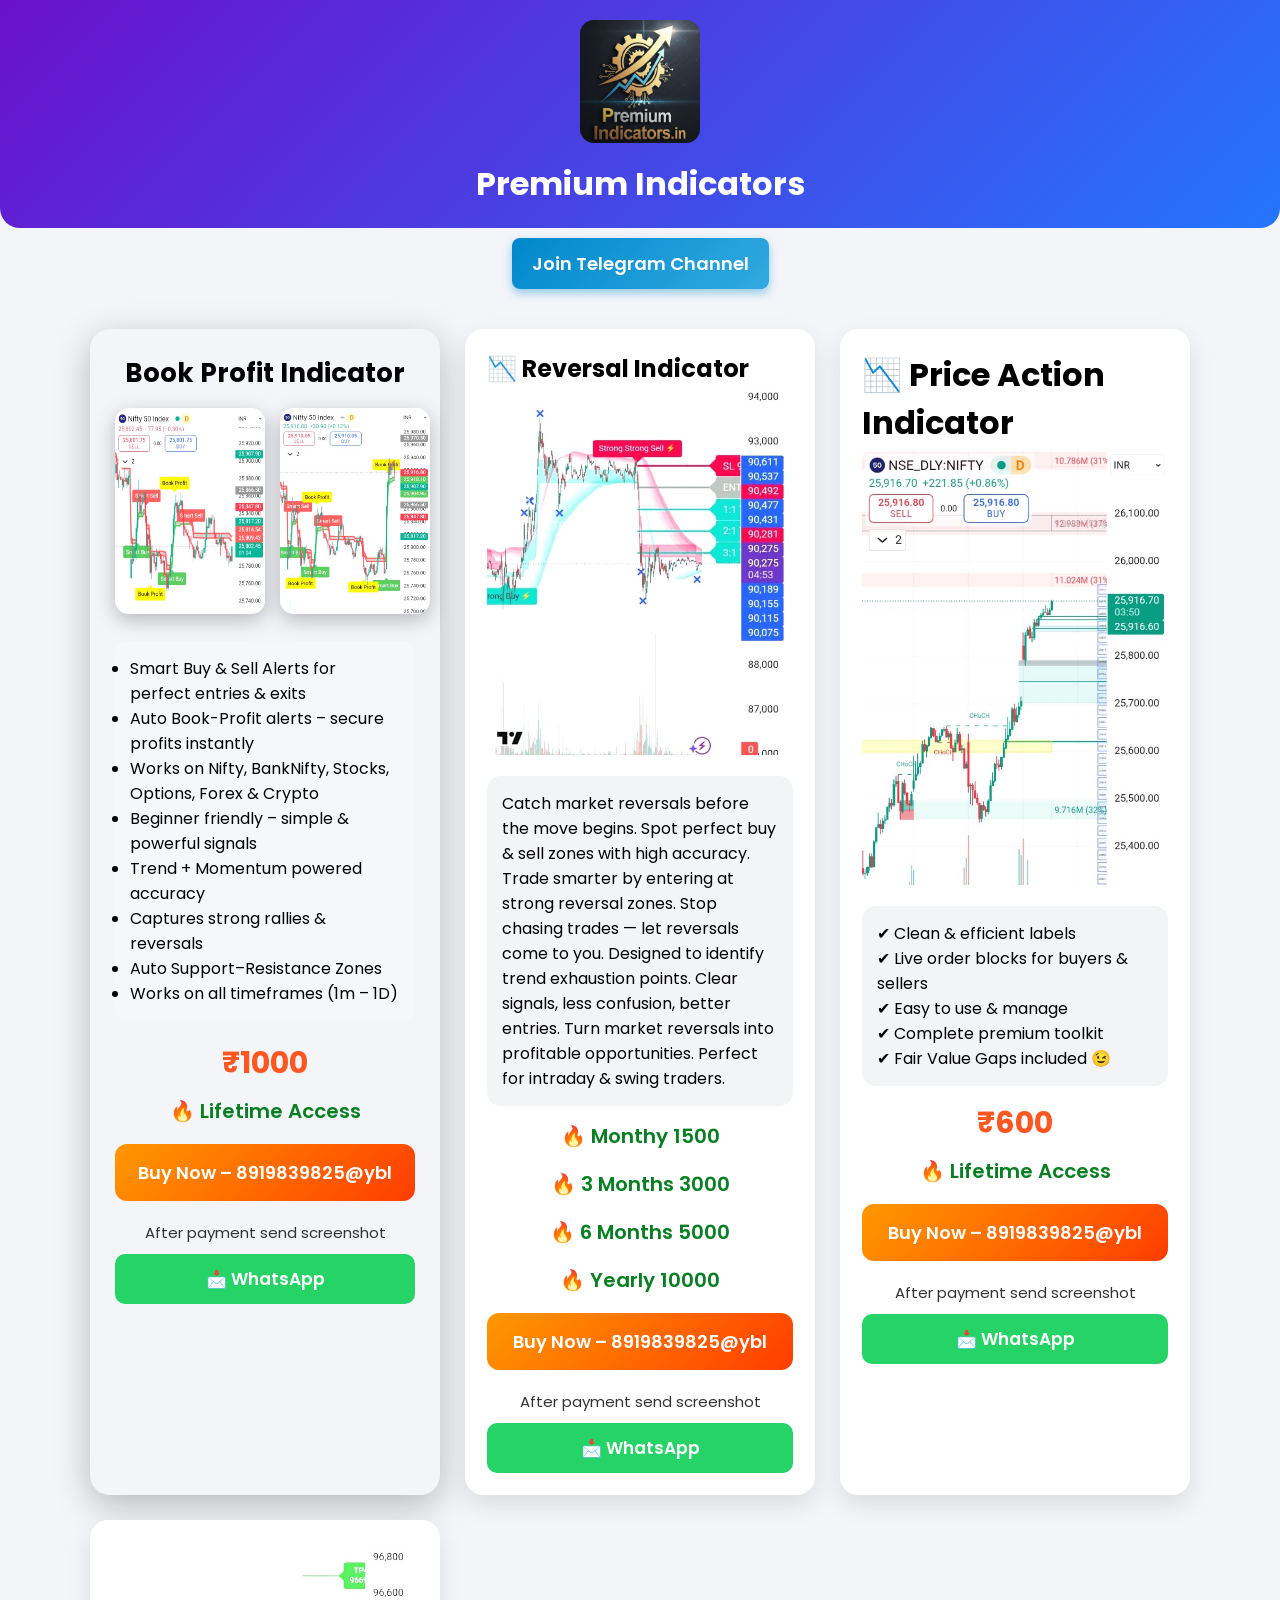
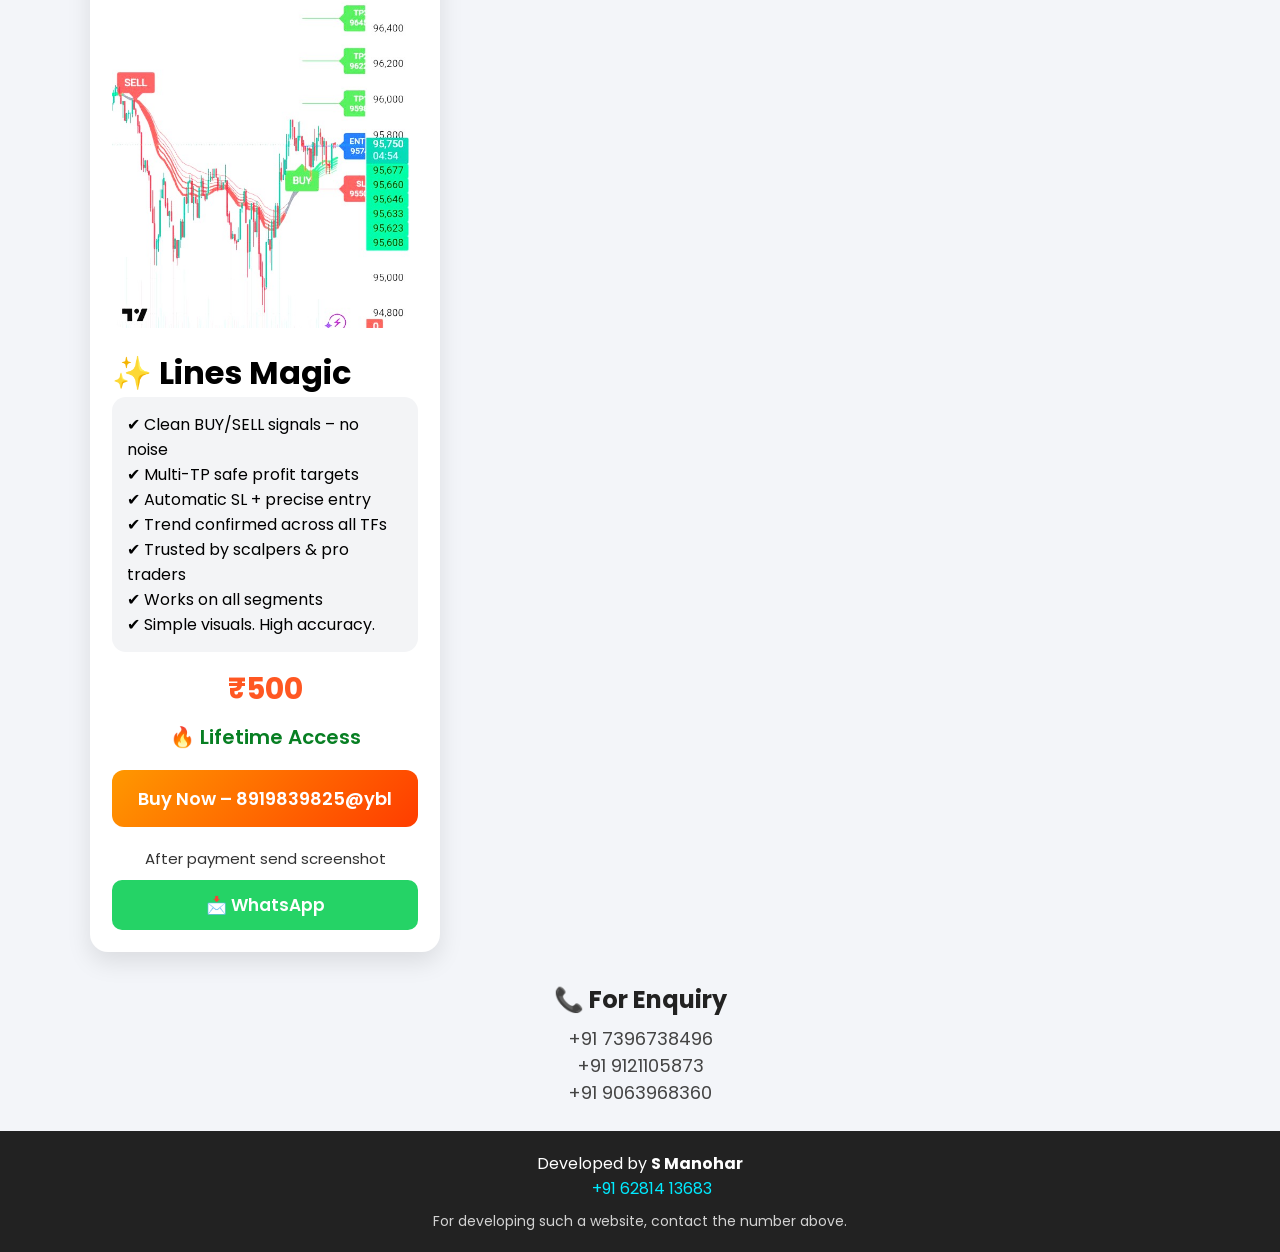
<file: index.html>
<!DOCTYPE html>
<html lang="en">

<head>
    <meta charset="UTF-8">
    <meta name="viewport" content="width=device-width, initial-scale=1.0">
    <title>Premium Indicators</title>
    <link rel="stylesheet" href="style.css">

    <link rel="preconnect" href="https://fonts.googleapis.com">
    <link rel="preconnect" href="https://fonts.gstatic.com" crossorigin>
    <link
        href="https://fonts.googleapis.com/css2?family=Poppins:wght@300;400;500;600;700;800&display=swap"
        rel="stylesheet">
        <link rel="icon" href="logo.jpg" >
</head>

<body>

    <!-- Header -->
    <header class="header">
        <img class="logo" src="logo.jpg" alt="Logo">
        <h1>Premium Indicators</h1>
    </header>
<div style="text-align: center">
    <a href="https://t.me/premium_indicators_raja" 
   style="
      display: inline-block;
      padding: 12px 20px;
      background: linear-gradient(135deg, #0088cc, #32a9e0);
      color: #fff;
      font-size: 18px;
      font-weight: 600;
      text-align: center;
      margin: 10px;
      text-decoration: none;
      border-radius: 8px;
      box-shadow: 0 4px 10px rgba(0, 136, 204, 0.4);
      transition: 0.3s;
   "
   onmouseover="this.style.opacity='0.85'"
   onmouseout="this.style.opacity='1'"
>
   Join Telegram Channel
</a>
</div>

    <!-- Enquiry Section -->
 

    <!-- Products Container -->
    <div class="container">

        <!-- PREMIUM GRADIENT CARD 1 -->
        <div class="premium-card">

            <h1> Book Profit Indicator</h1>

           <div class="img-row">
    <img src="book profit 1.jpg" alt="">
    <img src="book profit 2.jpg" alt="">
</div>

            <ul class="features">
                <li>Smart Buy & Sell Alerts for perfect entries & exits</li>
                <li>Auto Book-Profit alerts – secure profits instantly</li>
                <li>Works on Nifty, BankNifty, Stocks, Options, Forex & Crypto</li>
                <li>Beginner friendly – simple & powerful signals</li>
                <li>Trend + Momentum powered accuracy</li>
                <li>Captures strong rallies & reversals</li>
                <li>Auto Support–Resistance Zones</li>
                <li>Works on all timeframes (1m – 1D)</li>
            </ul>

            <div class="price">₹1000</div>
            <div class="lifetime">🔥 Lifetime Access</div>

            <a class="btn buy-btn" href="#">Buy Now – 8919839825@ybl</a>

            <p class="after-pay">After payment send screenshot</p>

            <a class="whatsapp" href="https://wa.me/917396738496">📩 WhatsApp</a>

        </div>


<div class="card">
            <h2>📉 Reversal Indicator</h2>

            <img src="a2.jpg" alt="">

            <div class="box">
            Catch market reversals before the move begins.

Spot perfect buy & sell zones with high accuracy.

Trade smarter by entering at strong reversal zones.

Stop chasing trades — let reversals come to you.

Designed to identify trend exhaustion points.

Clear signals, less confusion, better entries.

Turn market reversals into profitable opportunities.

Perfect for intraday & swing traders.    
            </div>

            <div class="lifetime">🔥 Monthy 1500</div>

            <div class="lifetime">🔥 3 Months 3000</div>

            
            <div class="lifetime">🔥 6 Months 5000</div>
            
            <div class="lifetime">🔥 Yearly 10000</div>
            <a class="btn buy-btn" href="#">Buy Now – 8919839825@ybl</a>

            <p class="after-pay">After payment send screenshot</p>

            <a class="whatsapp" href="https://wa.me/917396738496">📩 WhatsApp</a>
        </div>
        
        <!-- Price Action Card -->
        <div class="card">
            <h1>📉 Price Action Indicator</h1>

            <img src="fair.jpg" alt="Price Action Indicator">

            <div class="box">
                ✔ Clean & efficient labels <br>
                ✔ Live order blocks for buyers & sellers <br>
                ✔ Easy to use & manage <br>
                ✔ Complete premium toolkit <br>
                ✔ Fair Value Gaps included 😉<br>
            </div>

            <div class="price">₹600</div>
            <div class="lifetime">🔥 Lifetime Access</div>

            <a class="btn buy-btn" href="#">Buy Now – 8919839825@ybl</a>

            <p class="after-pay">After payment send screenshot</p>

            <a class="whatsapp" href="https://wa.me/917396738496">📩 WhatsApp</a>
        </div>


        <!-- Lines Magic Card -->
        <div class="card">
            <img src="dtc.jpg" alt="Lines Magic Indicator">

            <h1>✨ Lines Magic</h1>

            <p class="points">
                ✔ Clean BUY/SELL signals – no noise <br>
                ✔ Multi-TP safe profit targets <br>
                ✔ Automatic SL + precise entry <br>
                ✔ Trend confirmed across all TFs <br>
                ✔ Trusted by scalpers & pro traders <br>
                ✔ Works on all segments <br>
                ✔ Simple visuals. High accuracy.
            </p>

            <div class="price">₹500</div>
            <div class="lifetime">🔥 Lifetime Access</div>

            <a class="btn buy-btn" href="#">Buy Now – 8919839825@ybl</a>

            <p class="after-pay">After payment send screenshot</p>

            <a class="whatsapp" href="https://wa.me/917396738496">📩 WhatsApp</a>
        </div>


        
    </div>
   <section class="enquiry">
        <h2>📞 For Enquiry</h2>
        <p>+91 7396738496</p>
        <p>+91 9121105873</p>
        <p>+91 9063968360</p>
    </section>
  <footer class="footer">
  <div class="footer-content">
    <p>Developed by <strong>S Manohar</strong></p>
    <p>
      <i class="phone-icon"></i>
      <a href="tel:+916281413683">+91 62814 13683</a>
    </p>
     <p class="contact-note">
      For developing such a website, contact the number above.
    </p>
  </div>
</footer>

</body>
</html>
</file>
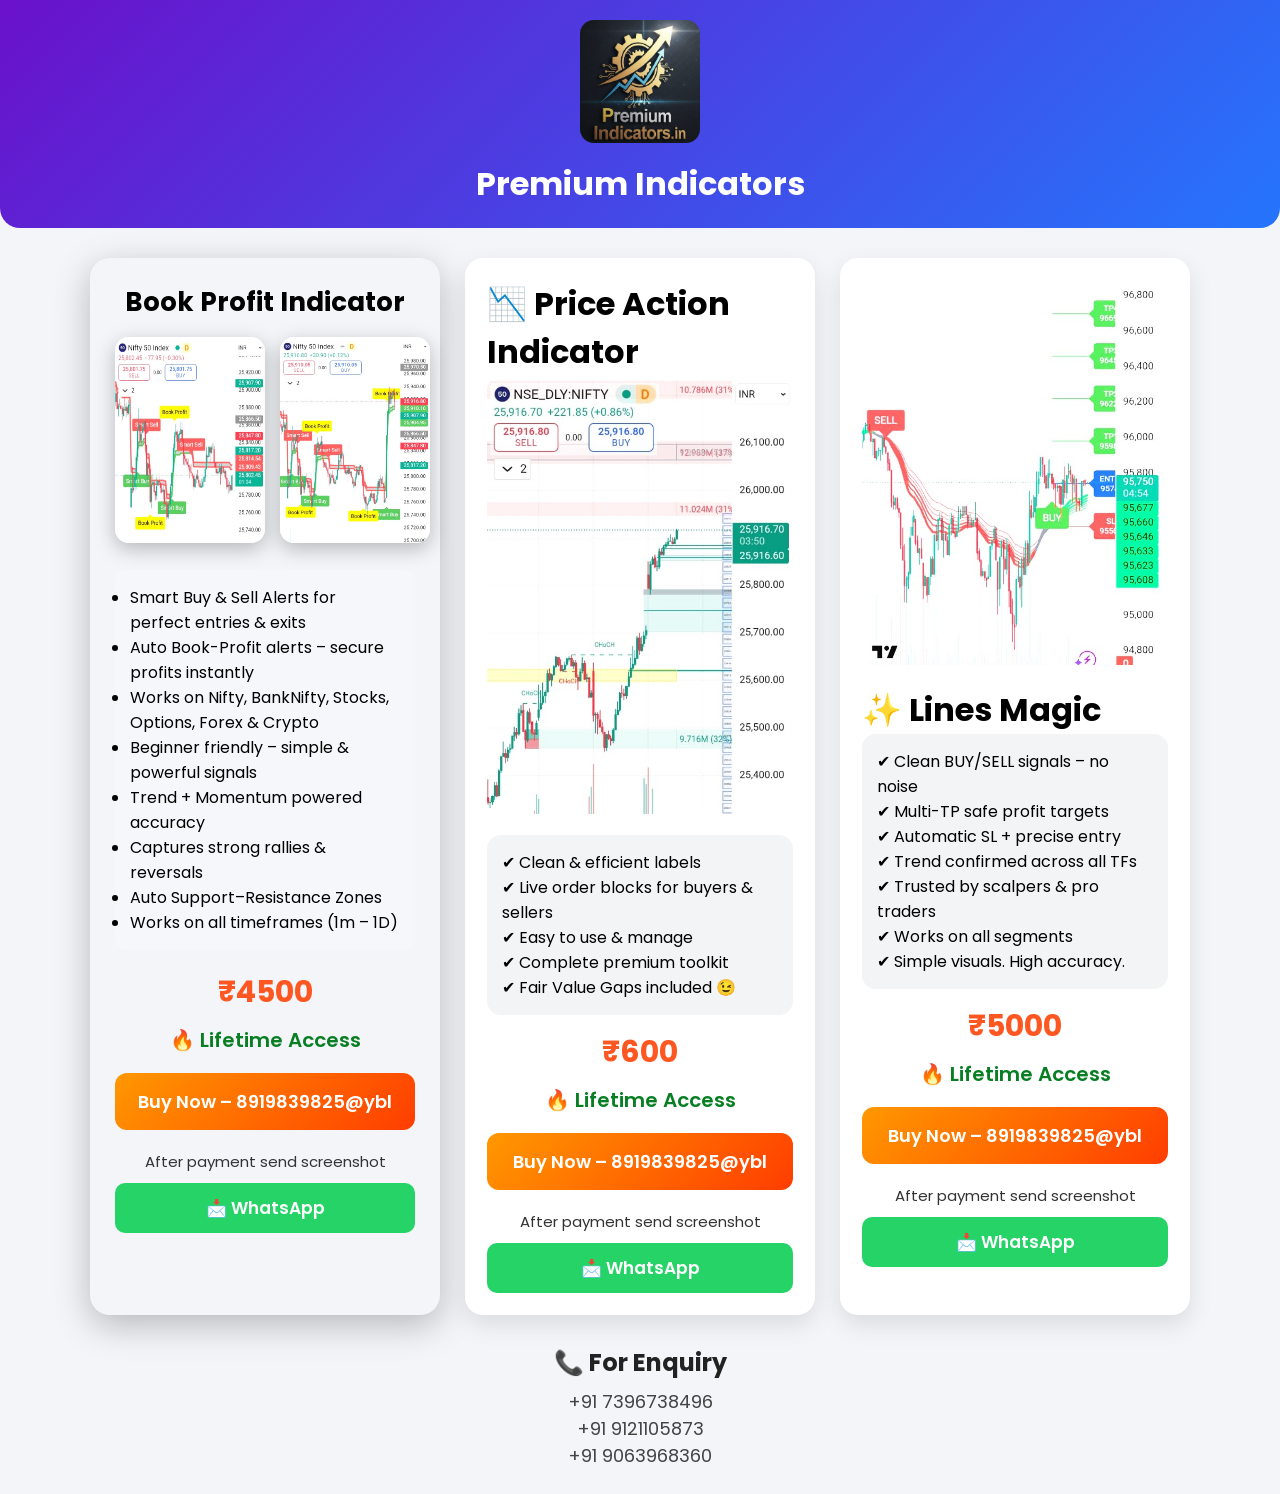
<file: index2.html>
<!DOCTYPE html>
<html lang="en">

<head>
    <meta charset="UTF-8">
    <meta name="viewport" content="width=device-width, initial-scale=1.0">
    <title>Premium Indicators</title>
    <link rel="stylesheet" href="style.css">

    <link rel="preconnect" href="https://fonts.googleapis.com">
    <link rel="preconnect" href="https://fonts.gstatic.com" crossorigin>
    <link
        href="https://fonts.googleapis.com/css2?family=Poppins:wght@300;400;500;600;700;800&display=swap"
        rel="stylesheet">
        <link rel="icon" href="logo.jpg" >
</head>

<body>

    <!-- Header -->
    <header class="header">
        <img class="logo" src="logo.jpg" alt="Logo">
        <h1>Premium Indicators</h1>
    </header>

    <!-- Enquiry Section -->
 

    <!-- Products Container -->
    <div class="container">

        <!-- PREMIUM GRADIENT CARD 1 -->
        <div class="premium-card">

            <h1> Book Profit Indicator</h1>

           <div class="img-row">
    <img src="book profit 1.jpg" alt="">
    <img src="book profit 2.jpg" alt="">
</div>

            <ul class="features">
                <li>Smart Buy & Sell Alerts for perfect entries & exits</li>
                <li>Auto Book-Profit alerts – secure profits instantly</li>
                <li>Works on Nifty, BankNifty, Stocks, Options, Forex & Crypto</li>
                <li>Beginner friendly – simple & powerful signals</li>
                <li>Trend + Momentum powered accuracy</li>
                <li>Captures strong rallies & reversals</li>
                <li>Auto Support–Resistance Zones</li>
                <li>Works on all timeframes (1m – 1D)</li>
            </ul>

            <div class="price">₹4500</div>
            <div class="lifetime">🔥 Lifetime Access</div>

            <a class="btn buy-btn" href="#">Buy Now – 8919839825@ybl</a>

            <p class="after-pay">After payment send screenshot</p>

            <a class="whatsapp" href="https://wa.me/917396738496">📩 WhatsApp</a>

        </div>


        <!-- Price Action Card -->
        <div class="card">
            <h1>📉 Price Action Indicator</h1>

            <img src="fair.jpg" alt="Price Action Indicator">

            <div class="box">
                ✔ Clean & efficient labels <br>
                ✔ Live order blocks for buyers & sellers <br>
                ✔ Easy to use & manage <br>
                ✔ Complete premium toolkit <br>
                ✔ Fair Value Gaps included 😉<br>
            </div>

            <div class="price">₹600</div>
            <div class="lifetime">🔥 Lifetime Access</div>

            <a class="btn buy-btn" href="#">Buy Now – 8919839825@ybl</a>

            <p class="after-pay">After payment send screenshot</p>

            <a class="whatsapp" href="https://wa.me/917396738496">📩 WhatsApp</a>
        </div>


        <!-- Lines Magic Card -->
        <div class="card">
            <img src="dtc.jpg" alt="Lines Magic Indicator">

            <h1>✨ Lines Magic</h1>

            <p class="points">
                ✔ Clean BUY/SELL signals – no noise <br>
                ✔ Multi-TP safe profit targets <br>
                ✔ Automatic SL + precise entry <br>
                ✔ Trend confirmed across all TFs <br>
                ✔ Trusted by scalpers & pro traders <br>
                ✔ Works on all segments <br>
                ✔ Simple visuals. High accuracy.
            </p>

            <div class="price">₹5000</div>
            <div class="lifetime">🔥 Lifetime Access</div>

            <a class="btn buy-btn" href="#">Buy Now – 8919839825@ybl</a>

            <p class="after-pay">After payment send screenshot</p>

            <a class="whatsapp" href="https://wa.me/917396738496">📩 WhatsApp</a>
        </div>

    </div>
   <section class="enquiry">
        <h2>📞 For Enquiry</h2>
        <p>+91 7396738496</p>
        <p>+91 9121105873</p>
        <p>+91 9063968360</p>
    </section>
</body>
</html>
</file>
<file: style.css>
/* Global Settings */
* {
    margin: 0;
    padding: 0;
    box-sizing: border-box;
    font-family: "Poppins", sans-serif;
}

body {
    background: #f3f5f9;
}

/* Header */
.header {
    text-align: center;
    padding: 20px;
    background: linear-gradient(135deg, #6a11cb, #2575fc);
    color: #fff;
    border-bottom-left-radius: 20px;
    border-bottom-right-radius: 20px;
}

.logo {
    width: 120px;
    border-radius: 14px;
    margin-bottom: 10px;
}

/* Enquiry Section */
.enquiry {
    margin: 25px auto;
    text-align: center;
}

.enquiry h2 {
    font-size: 24px;
    color: #222;
    margin-bottom: 8px;
}

.enquiry p {
    font-size: 18px;
    color: #444;
}

/* Grid Container */
.container {
    width: 95%;
    max-width: 1100px;
    margin: 30px auto;
    display: grid;
    grid-template-columns: repeat(auto-fit, minmax(320px, 1fr));
    gap: 25px;
}

/* Premium Gradient Card */
.premium-card {
    /* background: linear-gradient(135deg, #6a11cb, #2575fc); */
    padding: 25px;
    border-radius: 20px;
    /* color: #fff; */
    color: black;
    box-shadow: 0 10px 35px rgba(0,0,0,0.25);
}

.premium-card h1 {
    text-align: center;
    margin-bottom: 15px;
    font-size: 26px;
}

.premium-card img {
    width: 100%;
    border-radius: 14px;
    margin-bottom: 12px;
    box-shadow: 0 6px 20px rgba(0,0,0,0.25);
}

.features {
    background: rgba(255,255,255,0.15);
    padding: 15px;
    border-radius: 12px;
    margin-bottom: 20px;
}

/* Normal Cards */
.card {
    background: #ffffff;
    padding: 22px;
    border-radius: 18px;
    box-shadow: 0 10px 25px rgba(0,0,0,0.1);
}

.card img {
    width: 100%;
    border-radius: 14px;
    margin-bottom: 14px;
}

/* Text Box */
.box, .points {
    background: #f3f4f6;
    padding: 15px;
    border-radius: 14px;
    margin-bottom: 15px;
}

/* Price & Lifetime */
.price {
    font-size: 30px;
    margin: 10px 0;
    font-weight: 700;
    color: #ff5722;
    text-align: center;
}

.lifetime {
    color: #087f23;
    font-size: 20px;
    font-weight: 600;
    margin-bottom: 18px;
    text-align: center;
}

/* Buttons */
.btn {
    display: block;
    text-align: center;
    padding: 15px 0;
    background: linear-gradient(135deg, #ff9800, #ff3d00);
    color: white;
    border-radius: 12px;
    font-weight: 600;
    font-size: 18px;
    margin-bottom: 20px;
    text-decoration: none;
    transition: 0.25s;
}

.btn:hover {
    transform: scale(1.05);
}

/* WhatsApp Button */
.whatsapp {
    display: block;
    text-align: center;
    background: #25D366;
    padding: 12px;
    border-radius: 10px;
    color: #fff;
    font-size: 17px;
    font-weight: 600;
    text-decoration: none;
}

.whatsapp:hover {
    background: #1da851;
}

.after-pay {
    text-align: center;
    margin-bottom: 10px;
    color: #333;
    font-size: 15px;
}
/* Image Row for Premium Card */
.img-row {
    display: flex;
    gap: 15px;
    margin-bottom: 15px;
}

.img-row img {
    width: 50%;
    border-radius: 14px;
    box-shadow: 0 6px 20px rgba(0,0,0,0.25);
}

/* Mobile Responsive */
@media (max-width: 768px) {
    .img-row {
        flex-direction: column;
    }

    .img-row img {
        width: 100%;
    }
}
.footer {
  background: #222;
  padding: 20px;
  text-align: center;
  color: #fff;
  font-family: Arial, sans-serif;
}

.footer a {
  color: #00eaff;
  text-decoration: none;
}

.footer a:hover {
  text-decoration: underline;
}

/* Simple phone icon */
.phone-icon {
  display: inline-block;
  width: 14px;
  height: 14px;
  margin-right: 6px;
  background: url('https://cdn-icons-png.flaticon.com/512/724/724664.png') 
              no-repeat center/cover;
  vertical-align: middle;
}
.contact-note {
  margin-top: 10px;
  font-size: 14px;
  opacity: 0.8;
}
</file>
